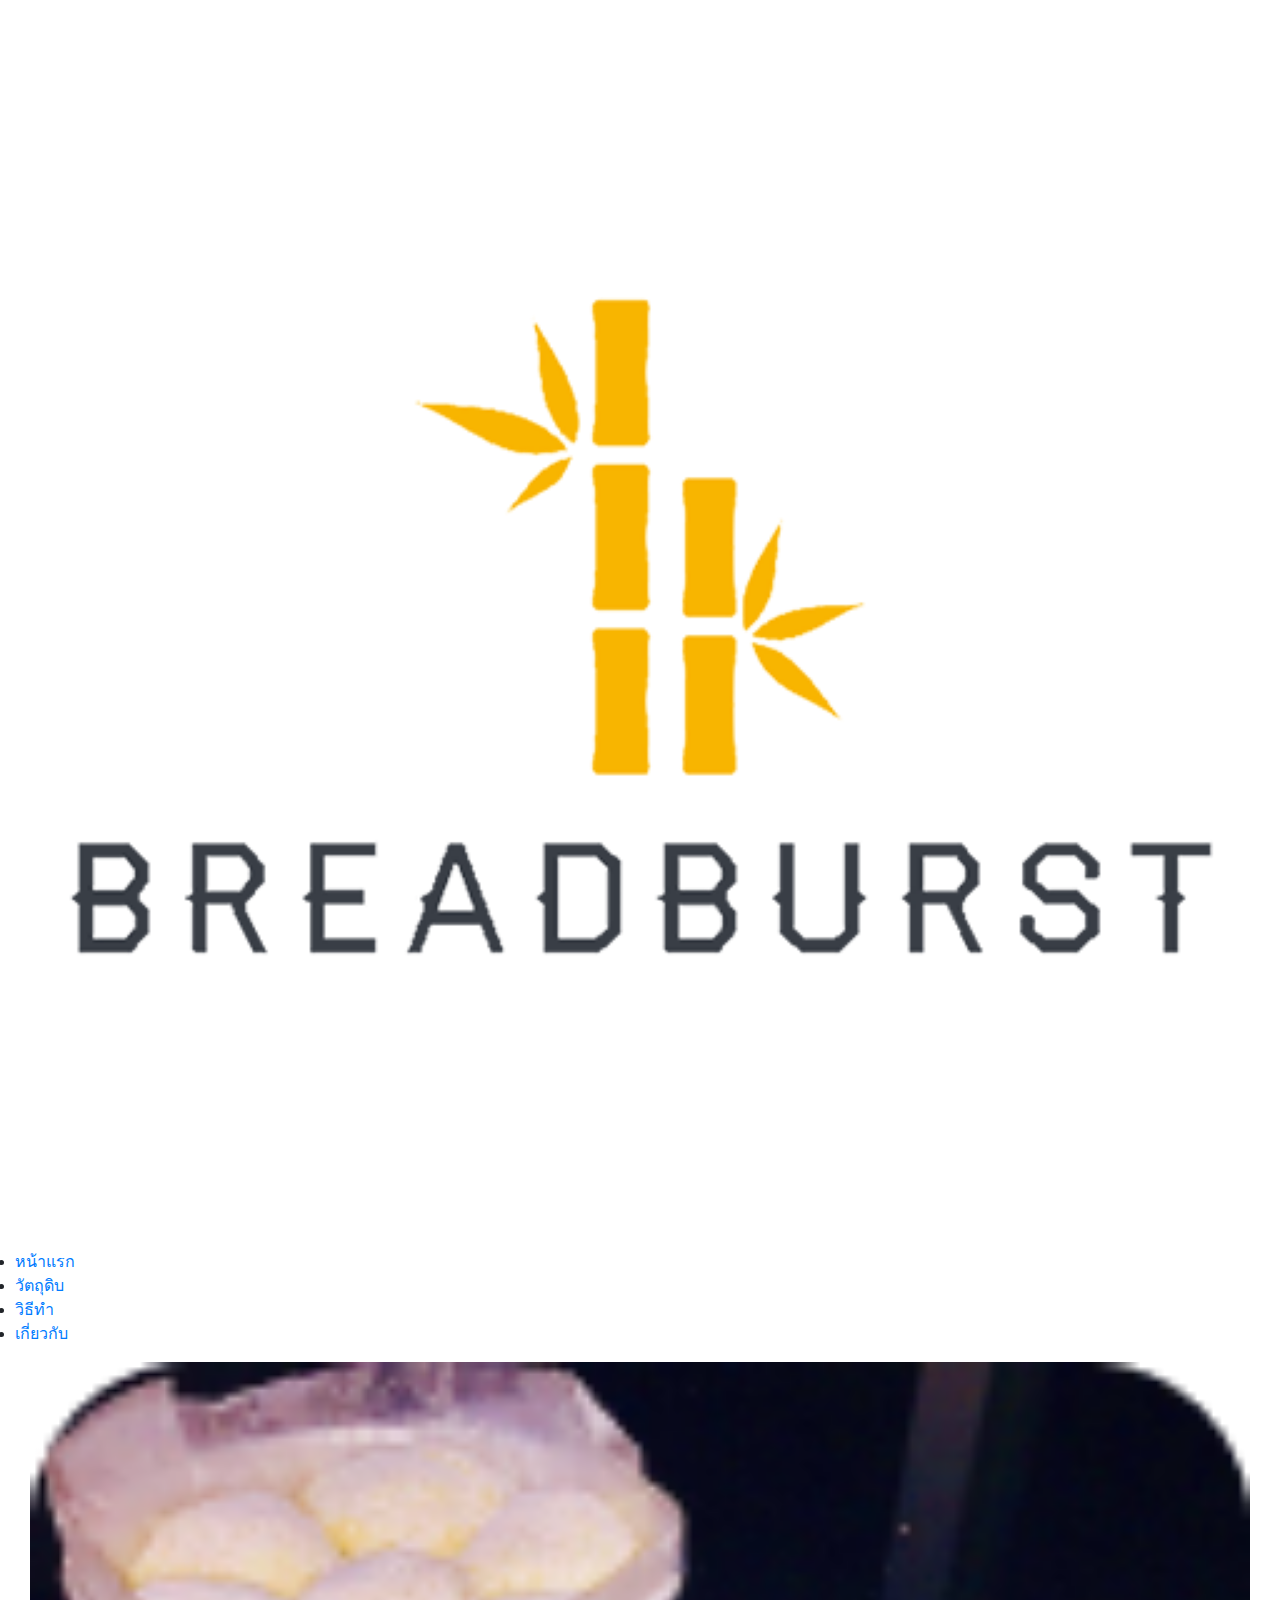
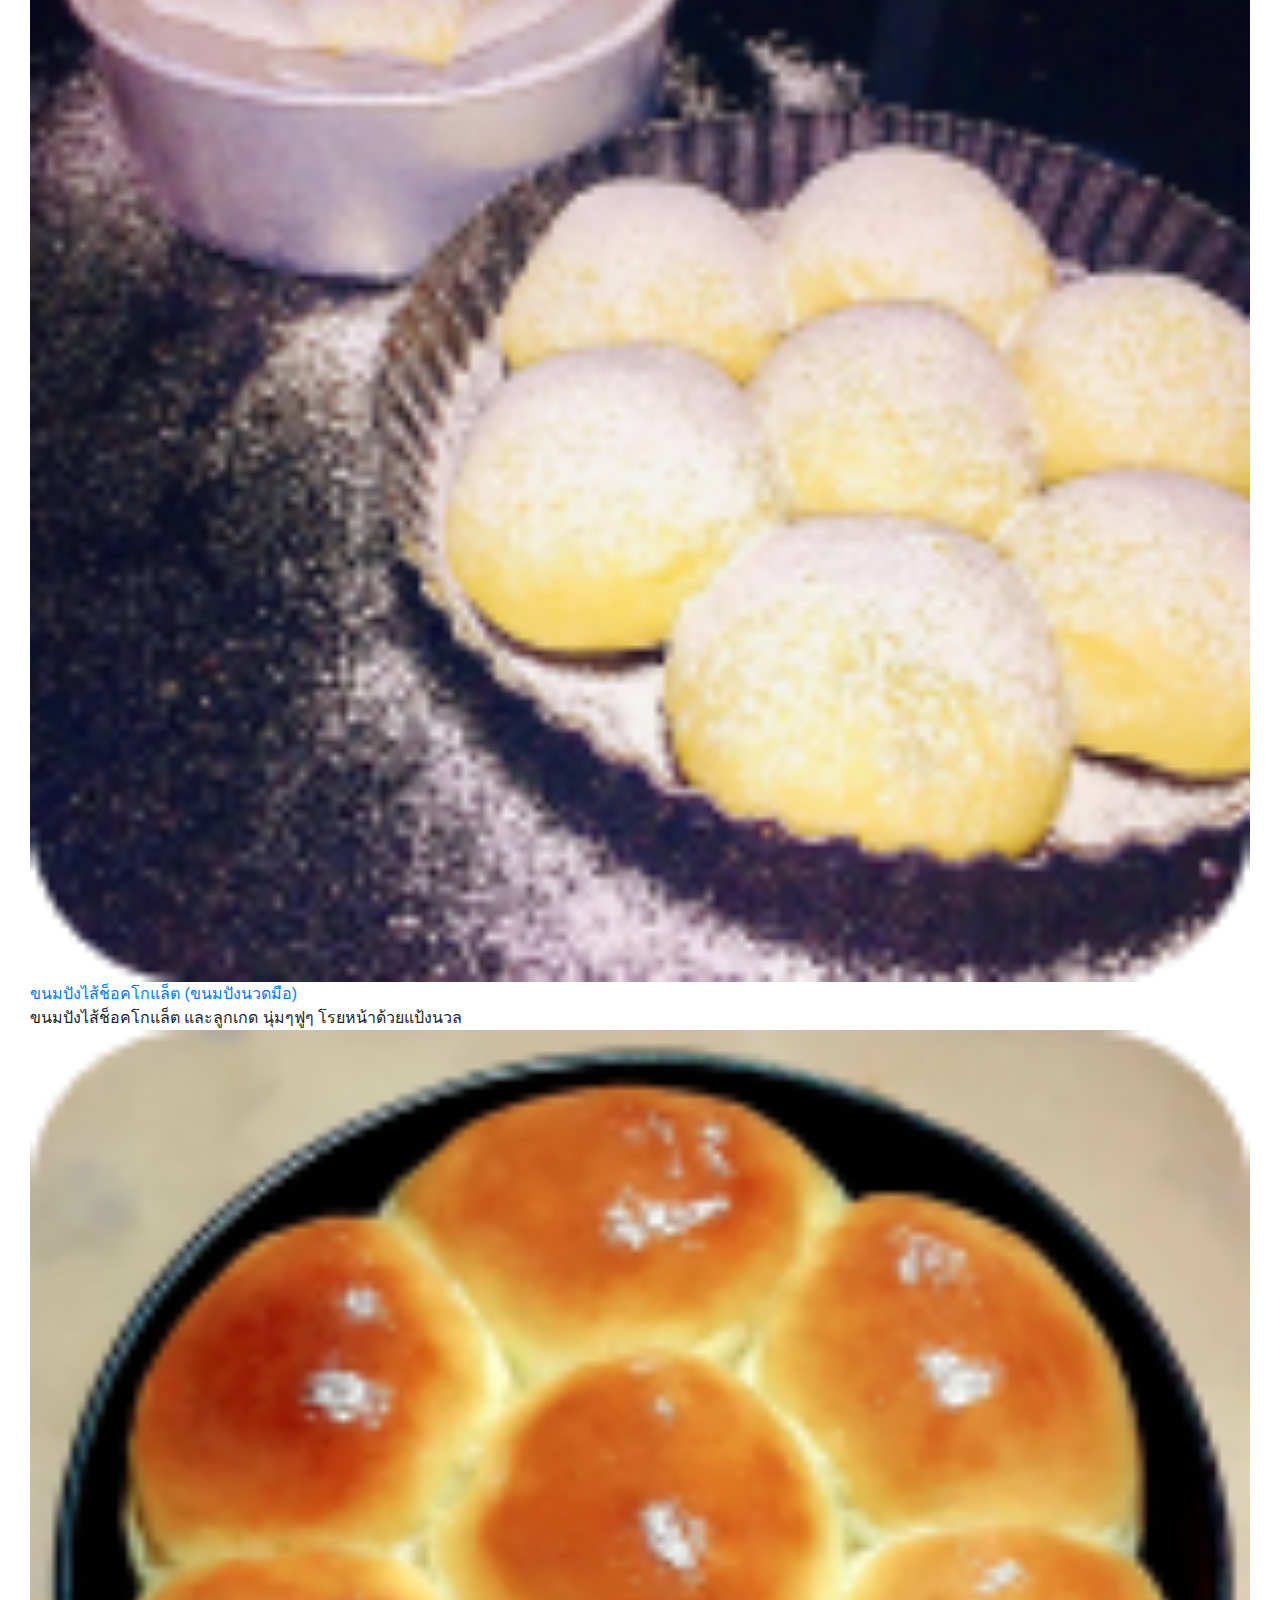
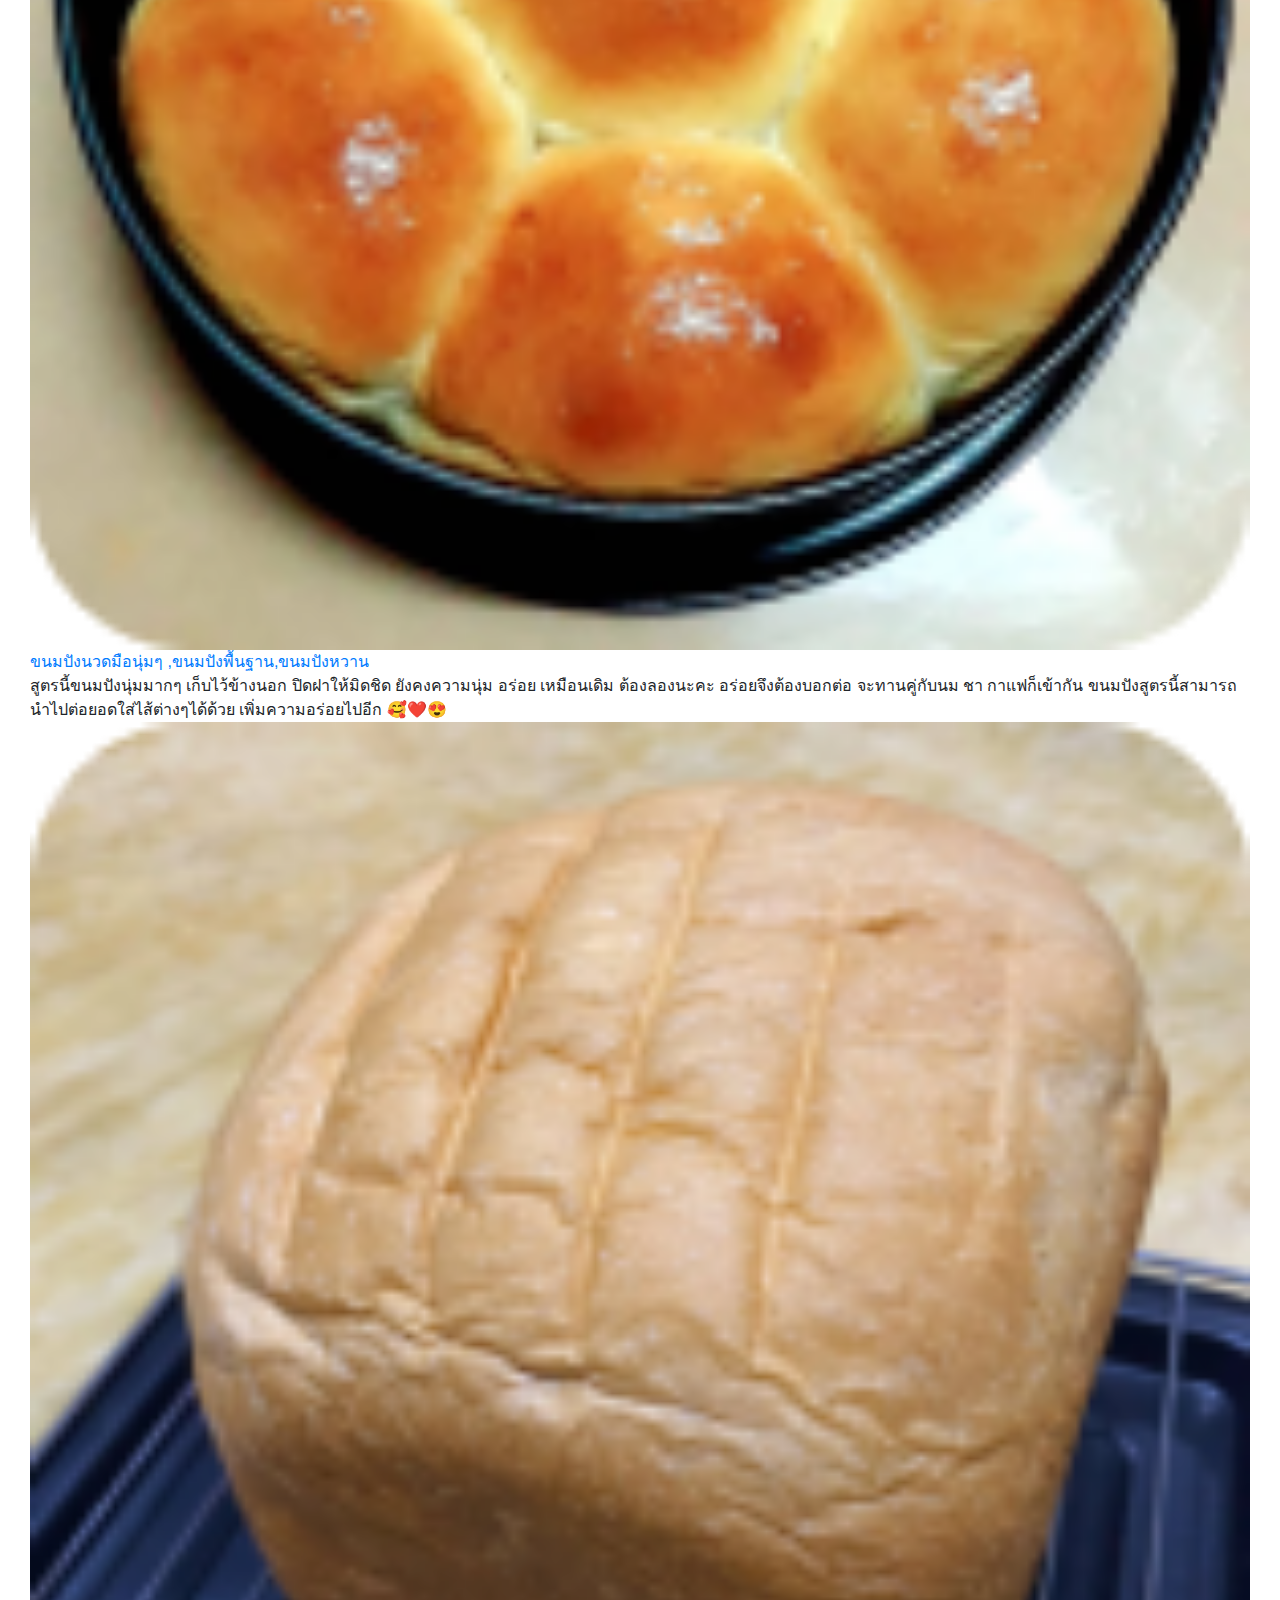
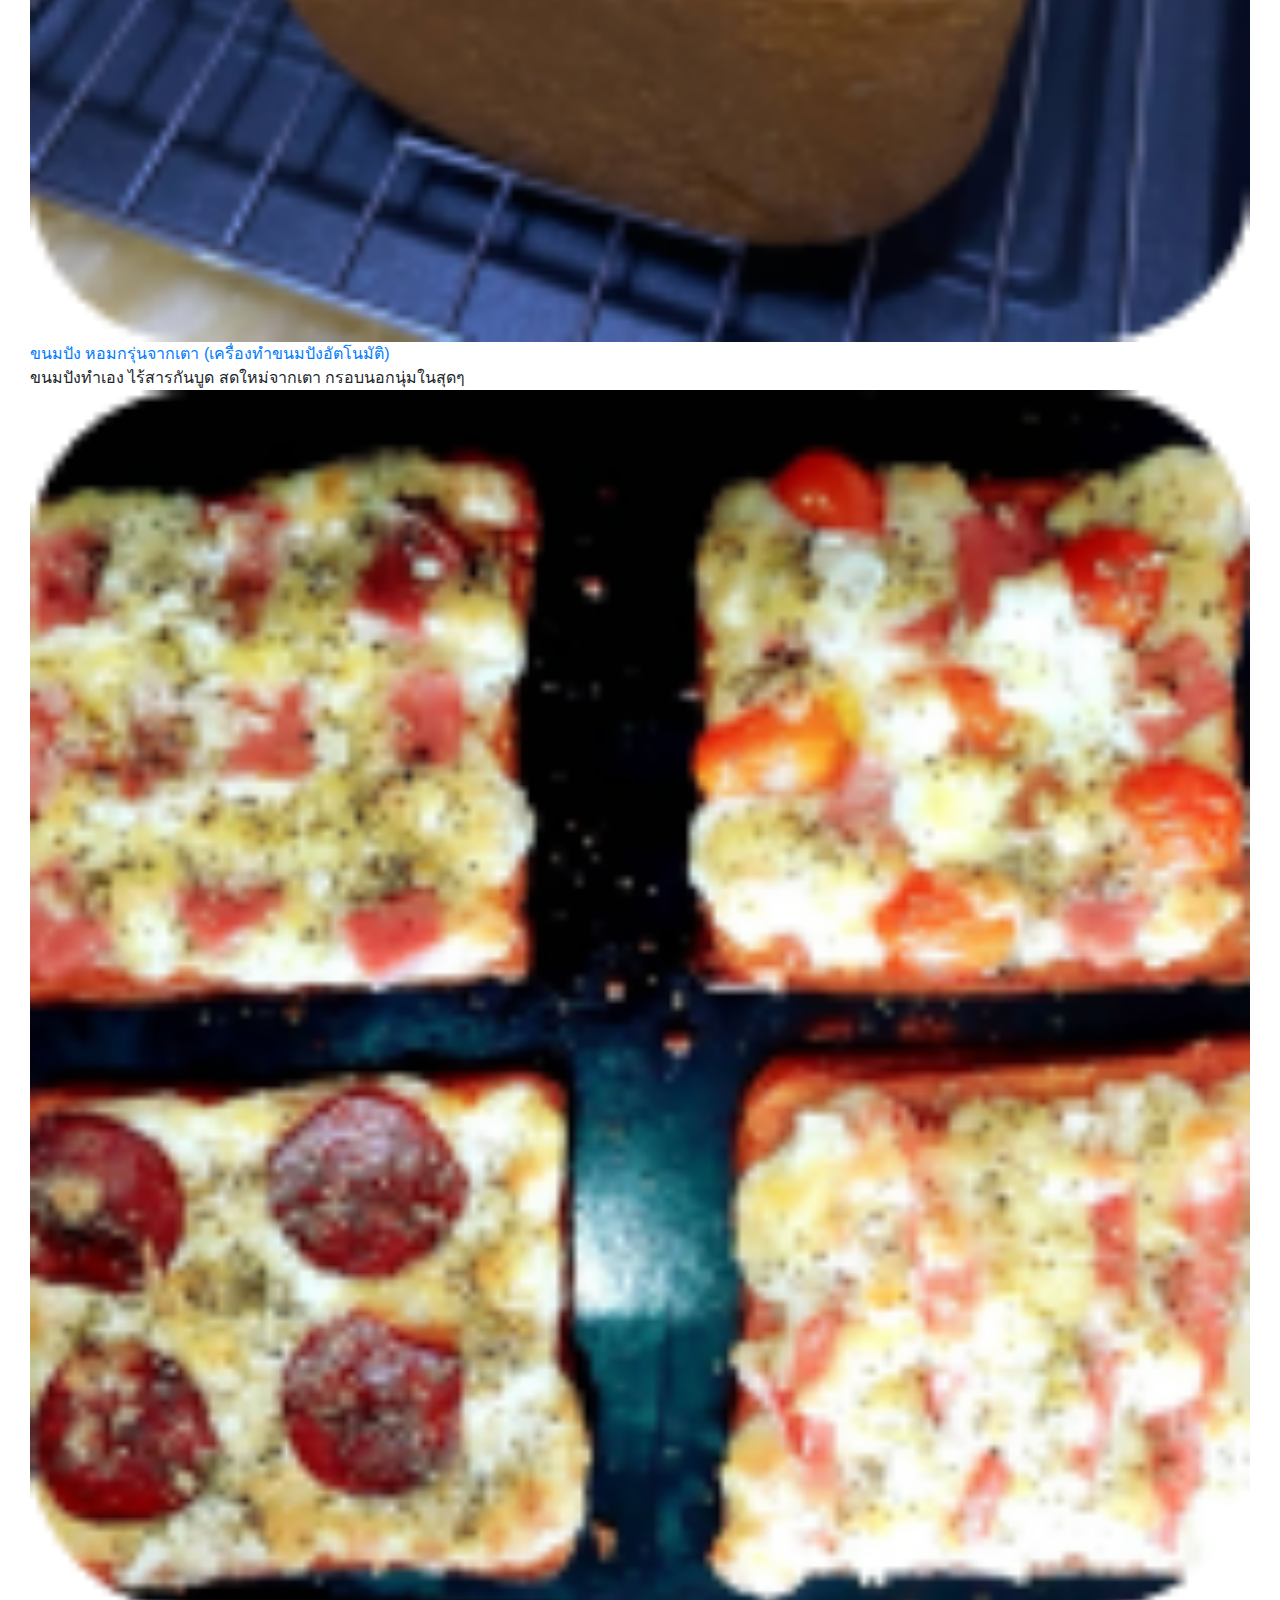
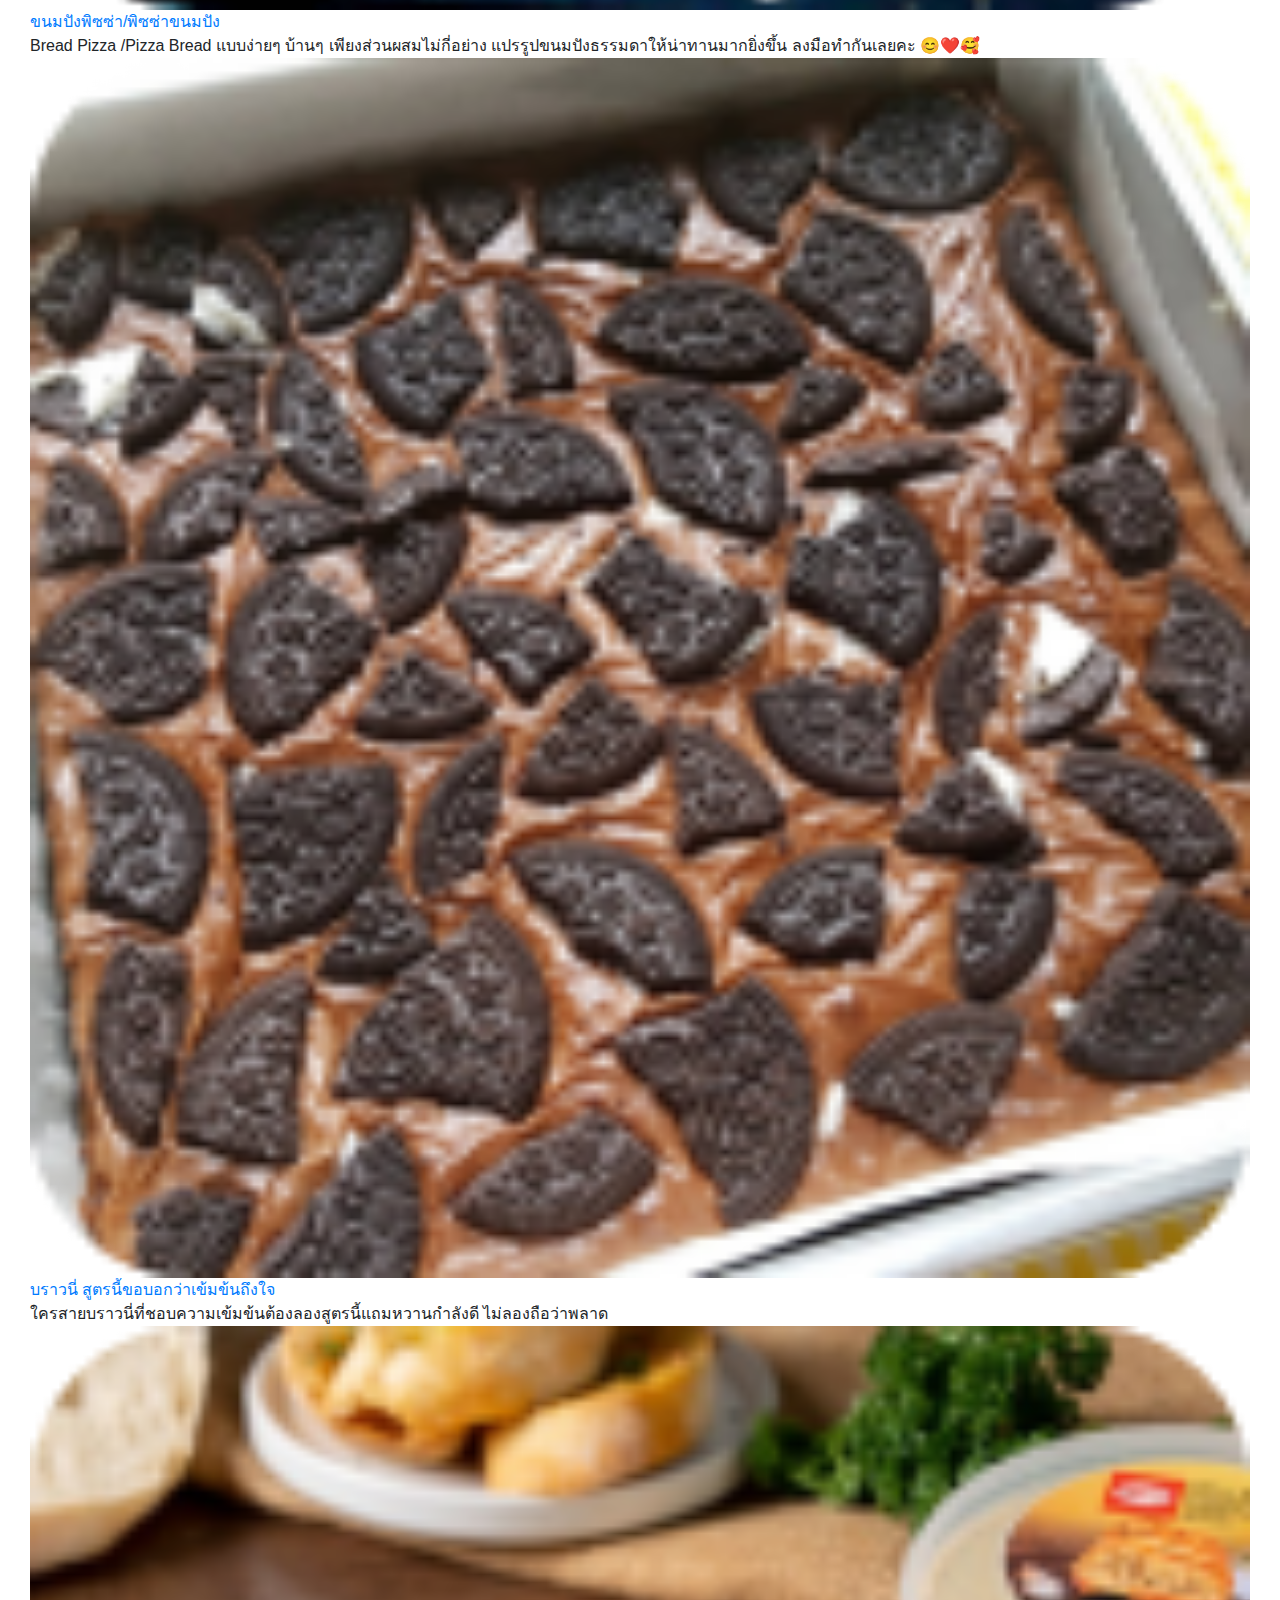
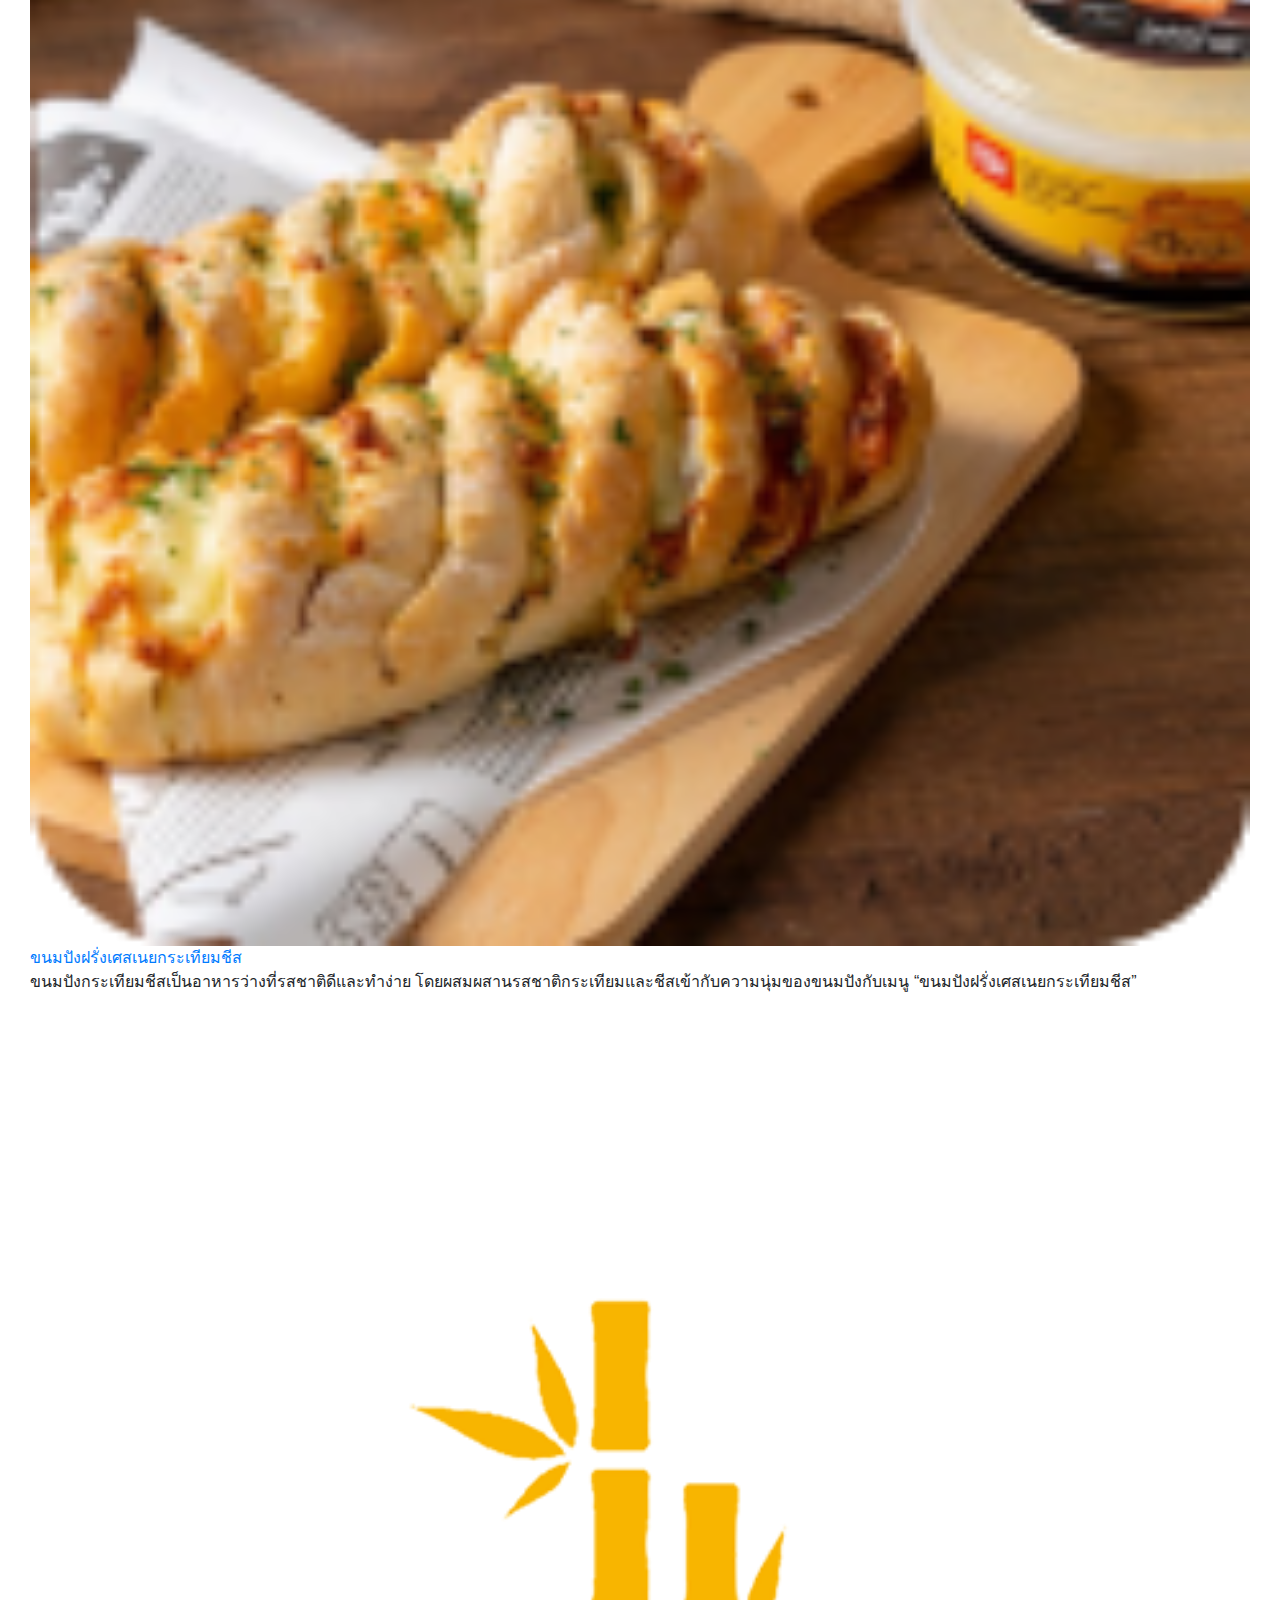
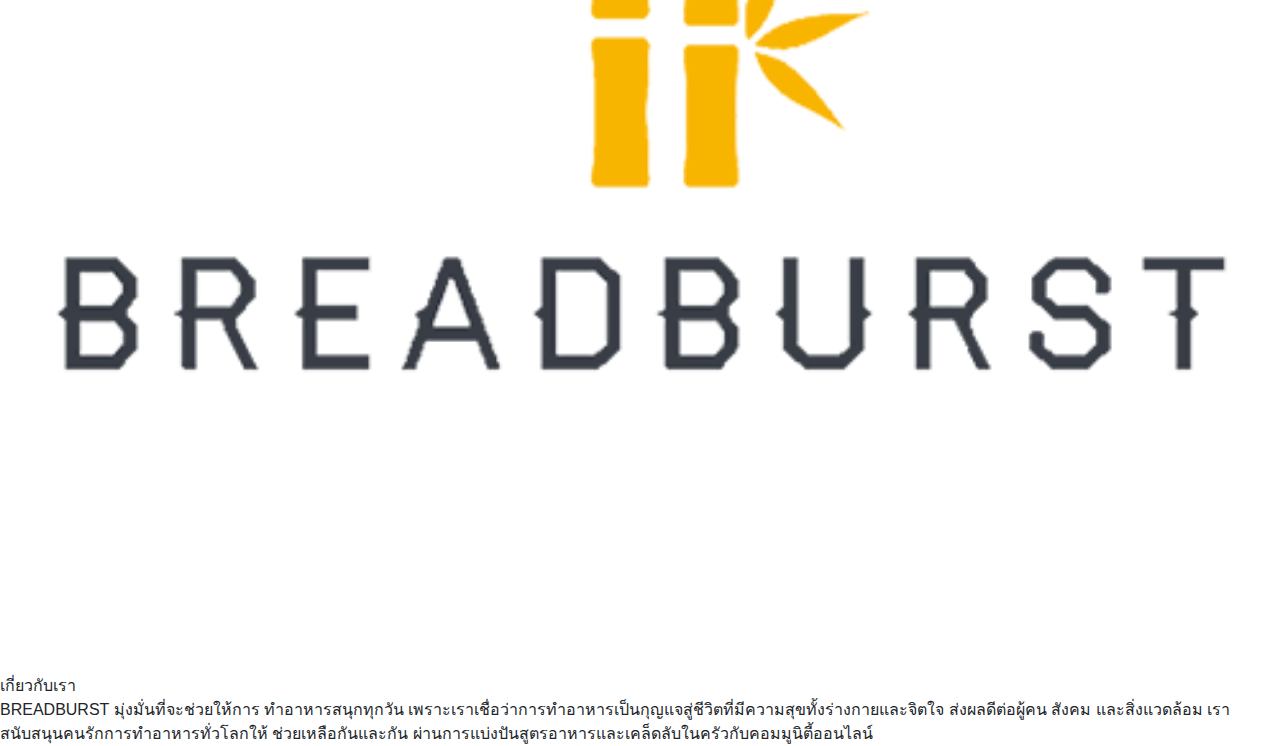
<file: breadburst/index.html>
<!DOCTYPE html>
<html lang="en">

<head>
    <meta charset="utf-8" />
    <meta http-equiv="X-UA-Compatible" content="IE=edge" />
    <meta name="viewport" content="width=device-width, initial-scale=1" />
    <title>Untitled Document</title>
    <!-- Bootstrap -->
    <link href="css/bootstrap-4.4.1.css" rel="stylesheet" />
    <link rel="stylesheet" href="css/style.css" />
</head>

<body>
    <nav class="col-12 col-sm-12 col-md-12 col-lg-12 col-xl-12">
        <div class="logo">
            <a href="index.html"><img src="pic/title/title500.png" alt="Logo" /></a>
        </div>
        <ul class="menu">
            <li><a href="index.html">หน้าแรก</a></li>
            <li><a href="menu.html">วัตถุดิบ</a></li>
            <li><a href="cooking.html">วิธีทำ</a></li>
            <li><a href="#">เกี่ยวกับ</a></li>
        </ul>
    </nav>

    <main class="col-12 col-sm-12 col-md-12 col-lg-12 col-xl-12">
        <div class="container col-12 col-sm-12 col-md-12 col-lg-12 col-xl-12 ">
            <div class="txtimg">
                <div class="imgi">
                    <a href="#"><img src="pic/main/cook/Rectangle1.png" alt="ขนมปังไส้ช็อคโกแล็ต (ขนมปังนวดมือ)"></a>
                </div>
                <div class="txt">
                    <a href="#">ขนมปังไส้ช็อคโกแล็ต (ขนมปังนวดมือ)</a>
                    <br>ขนมปังไส้ช็อคโกแล็ต และลูกเกด นุ่มๆฟูๆ โรยหน้าด้วยแป้งนวล
                </div>
            </div>
            <div class="txtimg">
                <div class="imgi">
                    <a href="#"><img src="pic/main/cook/Rectangle2.png" alt="ขนมปังนวดมือนุ่มๆ ,ขนมปังพื้นฐาน,ขนมปังหวาน"></a>
                </div>
                <div class="txt">
                    <a href="#">ขนมปังนวดมือนุ่มๆ ,ขนมปังพื้นฐาน,ขนมปังหวาน</a>
                    <br>สูตรนี้ขนมปังนุ่มมากๆ เก็บไว้ข้างนอก ปิดฝาให้มิดชิด ยังคงความนุ่ม อร่อย เหมือนเดิม ต้องลองนะคะ อร่อยจึงต้องบอกต่อ จะทานคู่กับนม ชา กาแฟก็เข้ากัน ขนมปังสูตรนี้สามารถนำไปต่อยอดใส่ไส้ต่างๆได้ด้วย เพิ่มความอร่อยไปอีก 🥰❤😍
                </div>
            </div>
            <div class="txtimg">
                <div class="imgi">
                    <a href="#"><img src="pic/main/cook/Rectangle3.png" alt="ขนมปัง หอมกรุ่นจากเตา (เครื่องทำขนมปังอัตโนมัติ)"></a>
                </div>
                <div class="txt">
                    <a href="#">ขนมปัง หอมกรุ่นจากเตา (เครื่องทำขนมปังอัตโนมัติ)</a>
                    <br>ขนมปังทำเอง ไร้สารกันบูด สดใหม่จากเตา กรอบนอกนุ่มในสุดๆ
                </div>
            </div>
            <div class="txtimg">
                <div class="imgi">
                    <a href="#"><img src="pic/main/cook/Rectangle4.png" alt="ขนมปังพิซซ่า/พิซซ่าขนมปัง"></a>
                </div>
                <div class="txt">
                    <a href="#">ขนมปังพิซซ่า/พิซซ่าขนมปัง</a>
                    <br>Bread Pizza /Pizza Bread แบบง่ายๆ บ้านๆ เพียงส่วนผสมไม่กี่อย่าง แปรรูปขนมปังธรรมดาให้น่าทานมากยิ่งขึ้น ลงมือทำกันเลยคะ 😊❤🥰
                </div>
            </div>
            <div class="txtimg">
                <div class="imgi">
                    <a href="#"><img src="pic/main/cook/Rectangle5.png" alt="บราวนี่ สูตรนี้ขอบอกว่าเข้มข้นถึงใจ"></a>
                </div>
                <div class="txt">
                    <a href="#">บราวนี่ สูตรนี้ขอบอกว่าเข้มข้นถึงใจ</a>
                    <br>ใครสายบราวนี่ที่ชอบความเข้มข้นต้องลองสูตรนี้แถมหวานกำลังดี ไม่ลองถือว่าพลาด
                </div>
            </div>
            <div class="txtimg">
                <div class="imgi">
                    <a href="#"><img src="pic/main/cook/Rectangle6.png" alt="ขนมปังฝรั่งเศสเนยกระเทียมชีส"></a>
                </div>
                <div class="txt">
                    <a href="#">ขนมปังฝรั่งเศสเนยกระเทียมชีส</a>
                    <br>ขนมปังกระเทียมชีสเป็นอาหารว่างที่รสชาติดีและทำง่าย โดยผสมผสานรสชาติกระเทียมและชีสเข้ากับความนุ่มของขนมปังกับเมนู “ขนมปังฝรั่งเศสเนยกระเทียมชีส”
                </div>
            </div>
        </div>
    </main>

    <footer>
        <div class="ftxtimg">
            <div class="fimg">
                <img src="pic/title/title500.png">
            </div>
            <div class="ftxt">
                เกี่ยวกับเรา <br> BREADBURST มุ่งมั่นที่จะช่วยให้การ ทำอาหารสนุกทุกวัน เพราะเราเชื่อว่าการทำอาหารเป็นกุญแจสู่ชีวิตที่มีความสุขทั้งร่างกายและจิตใจ ส่งผลดีต่อผู้คน สังคม และสิ่งแวดล้อม เราสนับสนุนคนรักการทำอาหารทั่วโลกให้ ช่วยเหลือกันและกัน ผ่านการแบ่งปันสูตรอาหารและเคล็ดลับในครัวกับคอมมูนิตี้ออนไลน์
            </div>
        </div>
    </footer>
    <!-- body code goes here -->

    <!--วิธีคอมเม้น-->
    <!-- jQuery (necessary for Bootstrap's JavaScript plugins) -->
    <script src="js/jquery-3.4.1.min.js"></script>

    <!-- Include all compiled plugins (below), or include individual files as needed -->
    <script src="js/popper.min.js"></script>
    <script src="js/bootstrap-4.4.1.js"></script>
</body>

</html>
</file>
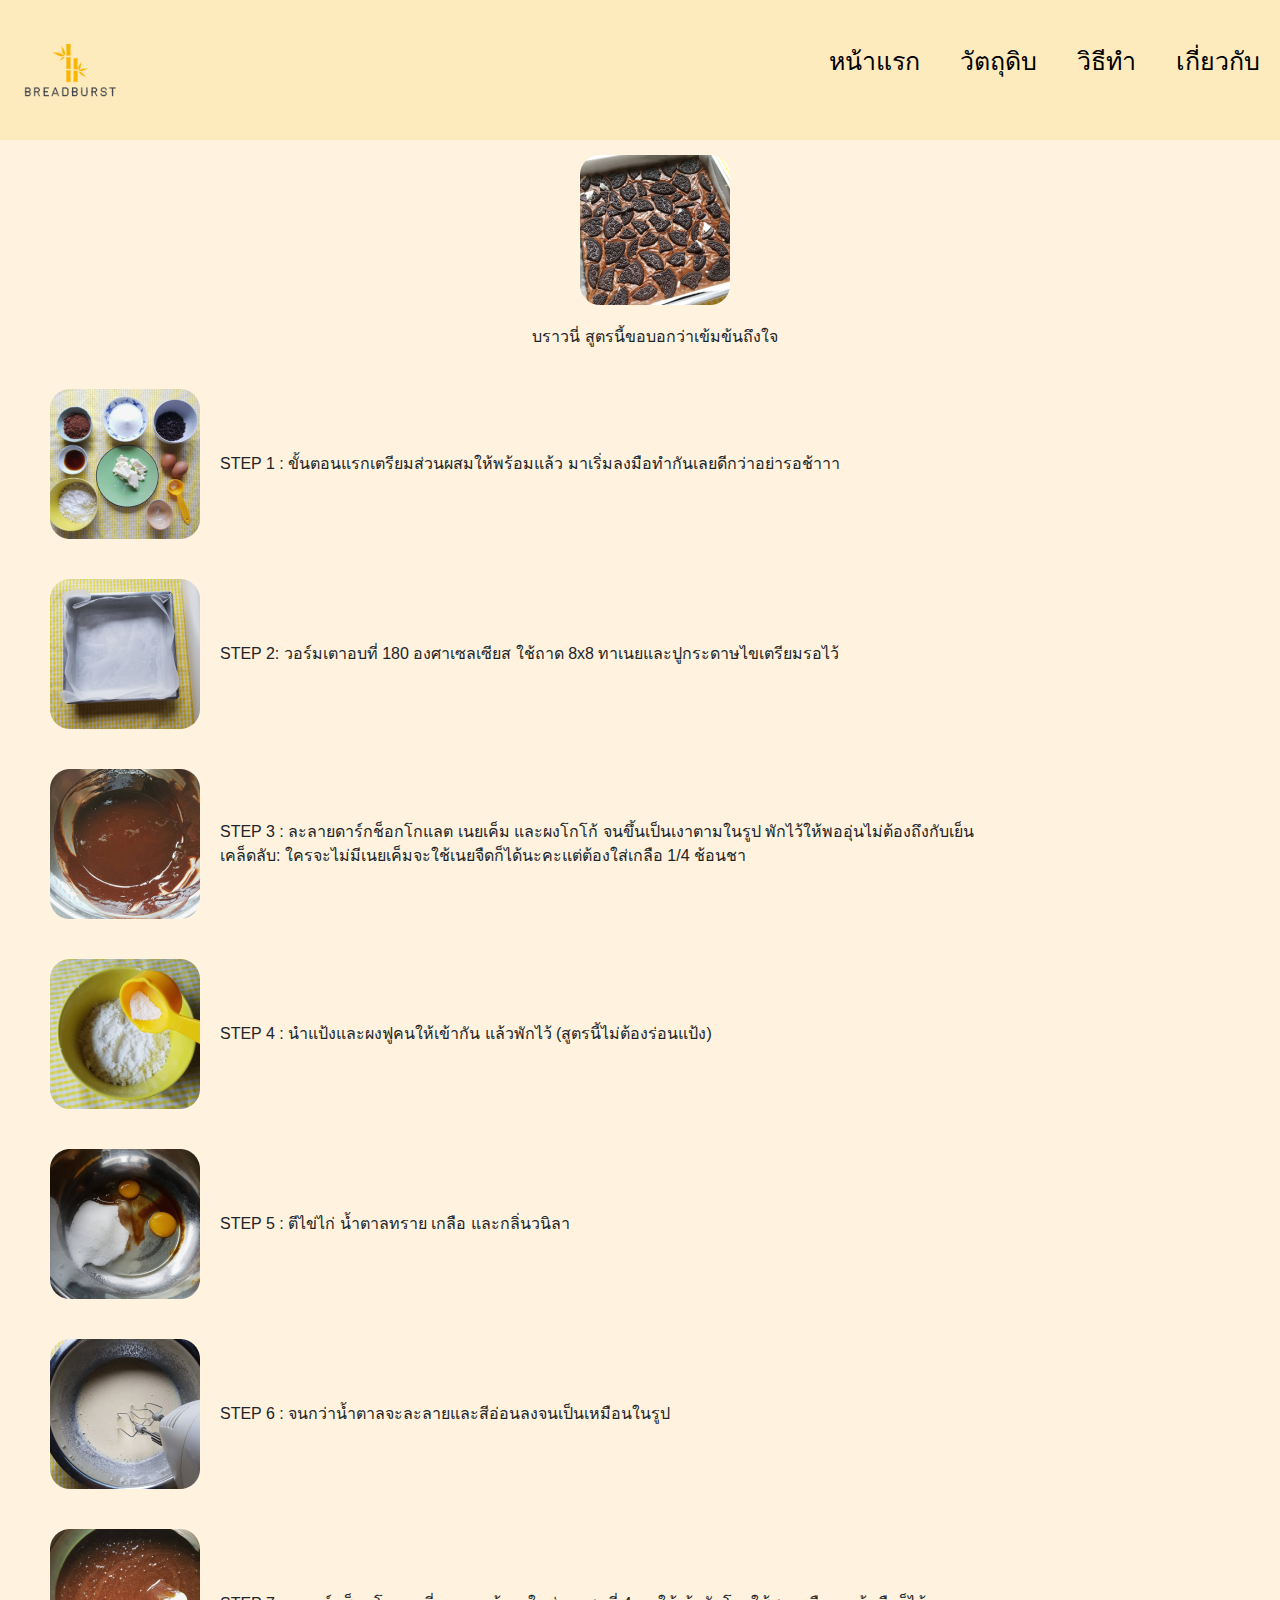
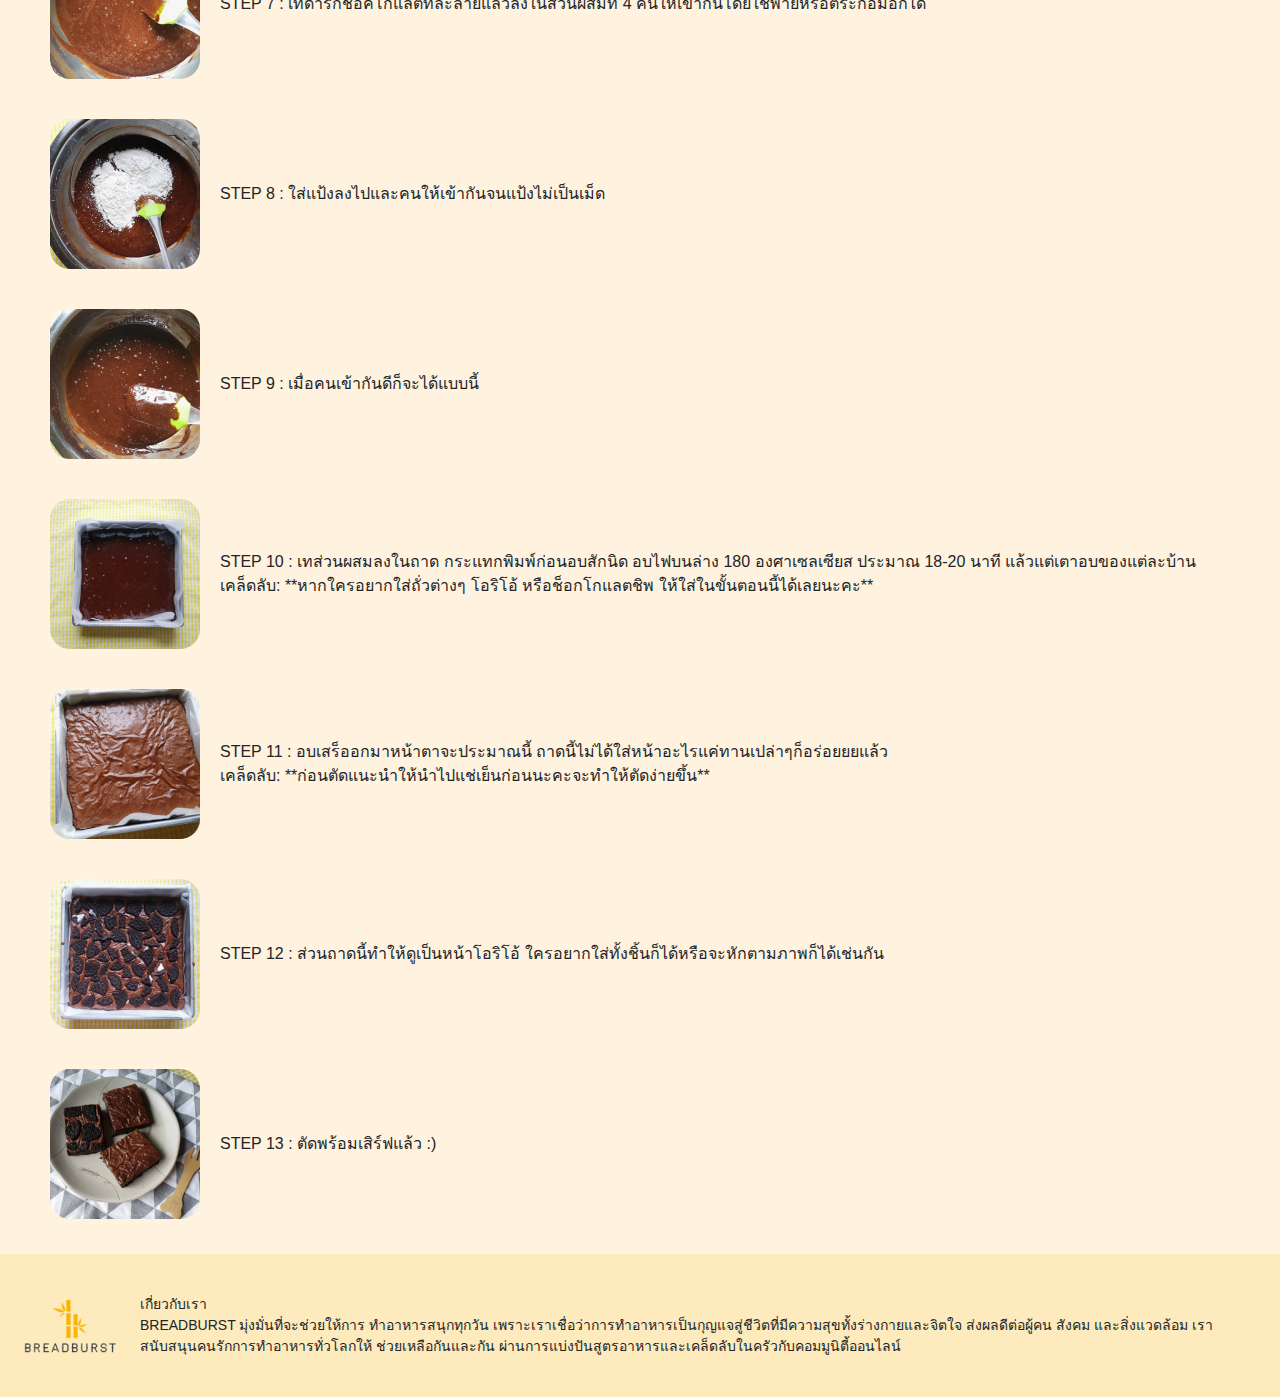
<file: breadburst/cooking.html>
<!DOCTYPE html>
<html lang="en">

<head>
	<meta charset="utf-8" />
	<meta http-equiv="X-UA-Compatible" content="IE=edge" />
	<meta name="viewport" content="width=device-width, initial-scale=1" />
	<title>Untitled Document</title>
	<!-- Bootstrap -->
	<link href="css/bootstrap-4.4.1.css" rel="stylesheet" />
	<link rel="stylesheet" href="css/cookingstyle.css" />
</head>

<body>
	<nav>
		<div class="logo">
			<a href="index.html"><img src="pic/title/title500.png" alt="Logo" /></a>
		</div>
		<ul class="menu">
			<li><a href="index.html">หน้าแรก</a></li>
			<li><a href="menu.html">วัตถุดิบ</a></li>
			<li><a href="cooking.html">วิธีทำ</a></li>
			<li><a href="#">เกี่ยวกับ</a></li>
		</ul>
	</nav>

	<main>
		<div class="container col-12 col-sm-12 col-md-12 col-lg-12 col-xl-12">
			<div class="mhead">
				<div class="mimg">
					<img src="pic/main/cook/Rectangle5.png" alt="บราวนี่ สูตรนี้ขอบอกว่าเข้มข้นถึงใจ">
				</div>
				<div class="mgtxt">บราวนี่ สูตรนี้ขอบอกว่าเข้มข้นถึงใจ</div>
			</div>

            <div class="cmtxt">
                <div class="txtimg">
                    <div class="imgi">
                        <img src="pic/main/cooking/cook1.png" alt="STEP 1 : ขั้นตอนแรกเตรียมส่วนผสมให้พร้อมแล้ว มาเริ่มลงมือทำกันเลยดีกว่าอย่ารอช้าาา">
                    </div>
                    <div class="txt">
                        STEP 1 : ขั้นตอนแรกเตรียมส่วนผสมให้พร้อมแล้ว มาเริ่มลงมือทำกันเลยดีกว่าอย่ารอช้าาา
                    </div>
                </div>
                <div class="txtimg">
                    <div class="imgi">
                        <img src="pic/main/cooking/cook2.png" alt="ขนมปังไส้ช็อคโกแล็ต (ขนมปังนวดมือ)">
                    </div>
                    <div class="txt">
                        STEP 2: วอร์มเตาอบที่ 180 องศาเซลเซียส ใช้ถาด 8x8 ทาเนยและปูกระดาษไขเตรียมรอไว้
                    </div>
                </div>
                <div class="txtimg">
                    <div class="imgi">
                        <img src="pic/main/cooking/cook3.png" alt="ขนมปังไส้ช็อคโกแล็ต (ขนมปังนวดมือ)">
                    </div>
                    <div class="txt">
                        STEP 3 : ละลายดาร์กช็อกโกแลต เนยเค็ม และผงโกโก้ จนขึ้นเป็นเงาตามในรูป พักไว้ให้พออุ่นไม่ต้องถึงกับเย็น <br> เคล็ดลับ: ใครจะไม่มีเนยเค็มจะใช้เนยจืดก็ได้นะคะแต่ต้องใส่เกลือ 1/4 ช้อนชา
                    </div>
                </div>
                <div class="txtimg">
                    <div class="imgi">
                        <img src="pic/main/cooking/cook4.png" alt="ขนมปังไส้ช็อคโกแล็ต (ขนมปังนวดมือ)">
                    </div>
                    <div class="txt">
                        STEP 4 : นำแป้งและผงฟูคนให้เข้ากัน แล้วพักไว้ (สูตรนี้ไม่ต้องร่อนแป้ง)
                    </div>
                </div>
                <div class="txtimg">
                    <div class="imgi">
                        <img src="pic/main/cooking/cook5.png" alt="ขนมปังไส้ช็อคโกแล็ต (ขนมปังนวดมือ)">
                    </div>
                    <div class="txt">
                        STEP 5 : ตีไข่ไก่ น้ำตาลทราย เกลือ และกลิ่นวนิลา
                    </div>
                </div>
                <div class="txtimg">
                    <div class="imgi">
                        <img src="pic/main/cooking/cook6.png" alt="ขนมปังไส้ช็อคโกแล็ต (ขนมปังนวดมือ)">
                    </div>
                    <div class="txt">
                        STEP 6 : จนกว่าน้ำตาลจะละลายและสีอ่อนลงจนเป็นเหมือนในรูป
                    </div>
                </div>
                <div class="txtimg">
                    <div class="imgi">
                        <img src="pic/main/cooking/cook7.png" alt="ขนมปังไส้ช็อคโกแล็ต (ขนมปังนวดมือ)">
                    </div>
                    <div class="txt">
                        STEP 7 : เทดาร์กช็อคโกแลตที่ละลายแล้วลงในส่วนผสมที่ 4 คนให้เข้ากันโดยใช้พายหรือตระก้อมือก็ได้
                    </div>
                </div>
                <div class="txtimg">
                    <div class="imgi">
                        <img src="pic/main/cooking/cook8.png" alt="ขนมปังไส้ช็อคโกแล็ต (ขนมปังนวดมือ)">
                    </div>
                    <div class="txt">
                        STEP 8 : ใส่แป้งลงไปและคนให้เข้ากันจนแป้งไม่เป็นเม็ด
                    </div>
                </div>
                <div class="txtimg">
                    <div class="imgi">
                        <img src="pic/main/cooking/cook9.png" alt="ขนมปังไส้ช็อคโกแล็ต (ขนมปังนวดมือ)">
                    </div>
                    <div class="txt">
                        STEP 9 : เมื่อคนเข้ากันดีก็จะได้แบบนี้
                    </div>
                </div>
                <div class="txtimg">
                    <div class="imgi">
                        <img src="pic/main/cooking/cook10.png" alt="ขนมปังไส้ช็อคโกแล็ต (ขนมปังนวดมือ)">
                    </div>
                    <div class="txt">
                        STEP 10 : เทส่วนผสมลงในถาด กระแทกพิมพ์ก่อนอบสักนิด อบไฟบนล่าง 180 องศาเซลเซียส ประมาณ 18-20 นาที แล้วแต่เตาอบของแต่ละบ้าน <br> เคล็ดลับ: **หากใครอยากใส่ถั่วต่างๆ โอริโอ้ หรือช็อกโกแลตชิพ ให้ใส่ในขั้นตอนนี้ได้เลยนะคะ**
                    </div>
                </div>
                <div class="txtimg">
                    <div class="imgi">
                        <img src="pic/main/cooking/cook11.png" alt="ขนมปังไส้ช็อคโกแล็ต (ขนมปังนวดมือ)">
                    </div>
                    <div class="txt">
                        STEP 11 : อบเสร็ออกมาหน้าตาจะประมาณนี้ ถาดนี้ไม่ได้ใส่หน้าอะไรแค่ทานเปล่าๆก็อร่อยยยแล้ว <br> เคล็ดลับ: **ก่อนตัดแนะนำให้นำไปแช่เย็นก่อนนะคะจะทำให้ตัดง่ายขึ้น**
                    </div>
                </div>
                <div class="txtimg">
                    <div class="imgi">
                        <img src="pic/main/cooking/cook12.png" alt="ขนมปังไส้ช็อคโกแล็ต (ขนมปังนวดมือ)">
                    </div>
                    <div class="txt">
                        STEP 12 : ส่วนถาดนี้ทำให้ดูเป็นหน้าโอริโอ้ ใครอยากใส่ทั้งชิ้นก็ได้หรือจะหักตามภาพก็ได้เช่นกัน
                    </div>
                </div>
                <div class="txtimg">
                    <div class="imgi">
                        <img src="pic/main/cooking/cook13.png" alt="ขนมปังไส้ช็อคโกแล็ต (ขนมปังนวดมือ)">
                    </div>
                    <div class="txt">
                        STEP 13 : ตัดพร้อมเสิร์ฟแล้ว :)
                    </div>
                </div>
            </div>
		</div>
	</main>

	<footer>
		<div class="ftxtimg">
			<div class="fimg">
				<img src="pic/title/title500.png">
			</div>
			<div class="ftxt">
				เกี่ยวกับเรา <br> BREADBURST มุ่งมั่นที่จะช่วยให้การ ทำอาหารสนุกทุกวัน
				เพราะเราเชื่อว่าการทำอาหารเป็นกุญแจสู่ชีวิตที่มีความสุขทั้งร่างกายและจิตใจ ส่งผลดีต่อผู้คน สังคม
				และสิ่งแวดล้อม เราสนับสนุนคนรักการทำอาหารทั่วโลกให้ ช่วยเหลือกันและกัน
				ผ่านการแบ่งปันสูตรอาหารและเคล็ดลับในครัวกับคอมมูนิตี้ออนไลน์
			</div>
		</div>
	</footer>
	<!-- body code goes here -->

	<!--วิธีคอมเม้น-->
	<!-- jQuery (necessary for Bootstrap's JavaScript plugins) -->
	<script src="js/jquery-3.4.1.min.js"></script>

	<!-- Include all compiled plugins (below), or include individual files as needed -->
	<script src="js/popper.min.js"></script>
	<script src="js/bootstrap-4.4.1.js"></script>
</body>

</html>
</file>
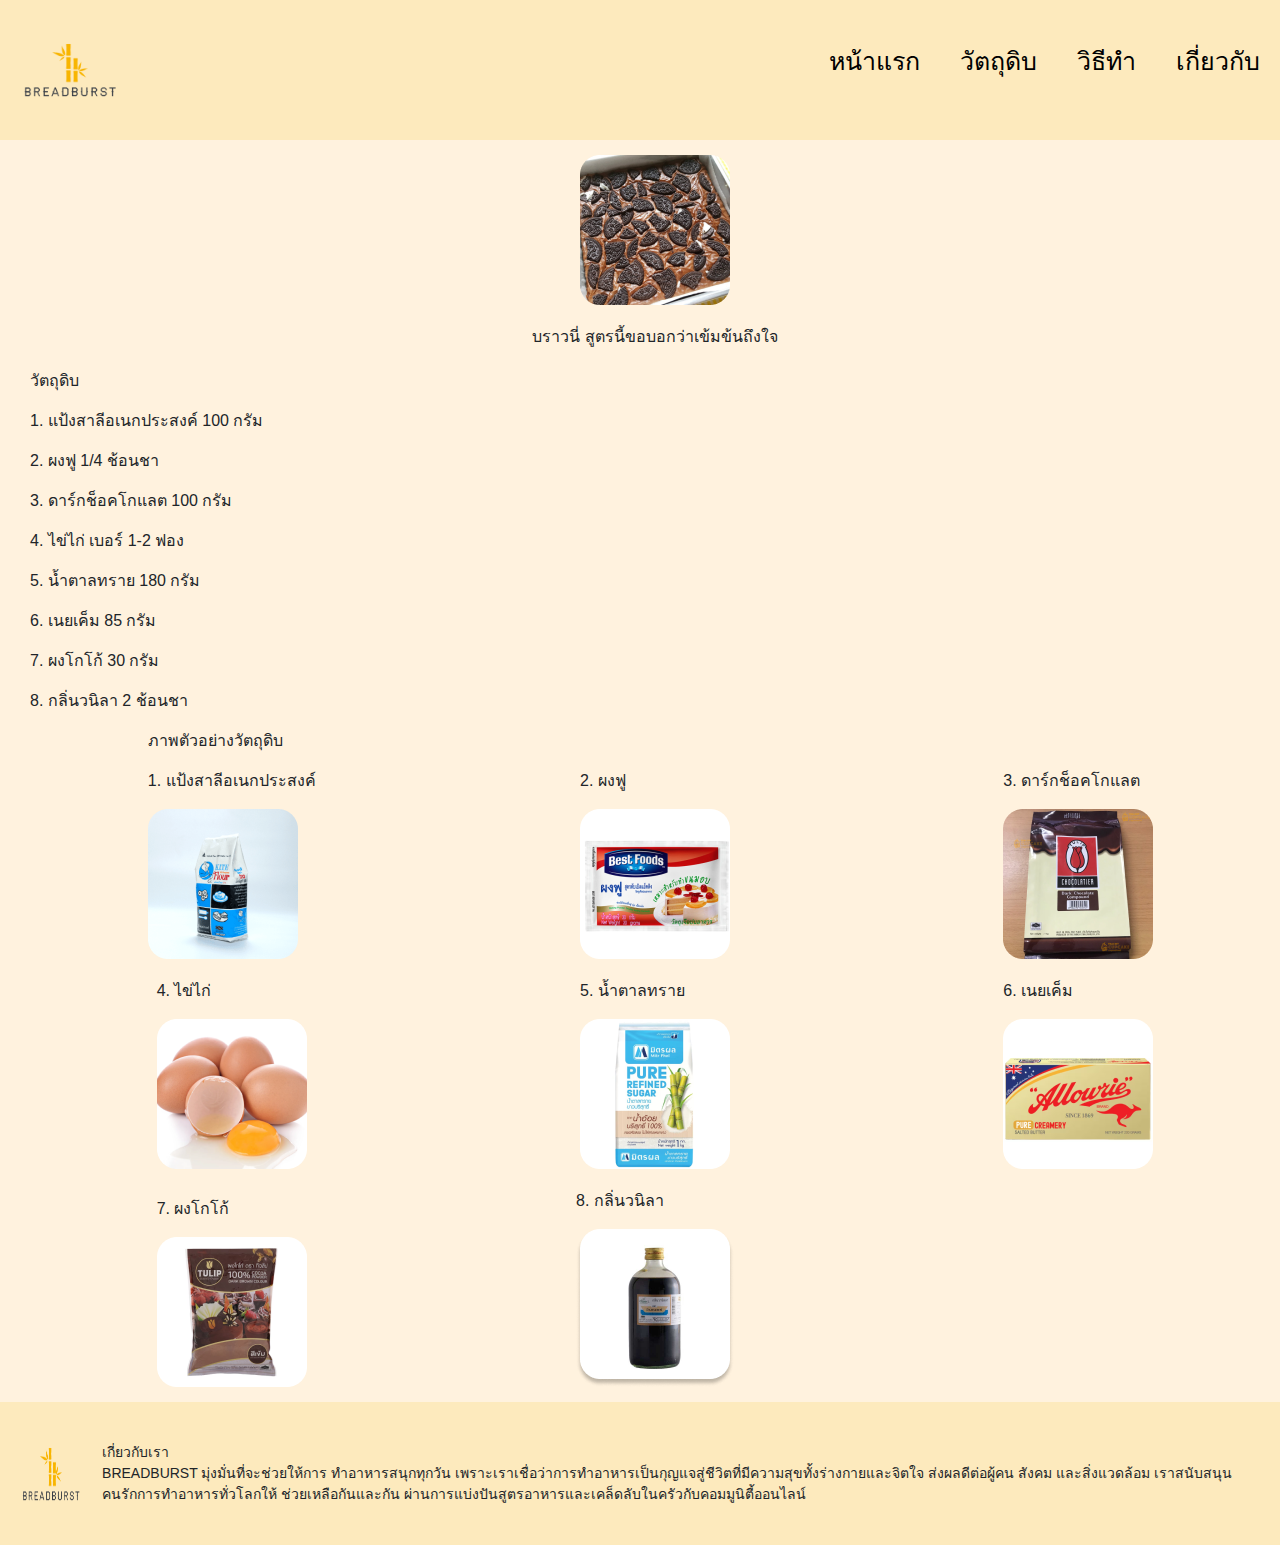
<file: breadburst/menu.html>
<!DOCTYPE html>
<html lang="en">

<head>
	<meta charset="utf-8" />
	<meta http-equiv="X-UA-Compatible" content="IE=edge" />
	<meta name="viewport" content="width=device-width, initial-scale=1" />
	<title>Untitled Document</title>
	<!-- Bootstrap -->
	<link href="css/bootstrap-4.4.1.css" rel="stylesheet" />
	<link rel="stylesheet" href="css/menustyle.css" />
</head>

<body>
	<nav>
		<div class="logo">
			<a href="index.html"><img src="pic/title/title500.png" alt="Logo" /></a>
		</div>
		<ul class="menu">
			<li><a href="index.html">หน้าแรก</a></li>
			<li><a href="menu.html">วัตถุดิบ</a></li>
			<li><a href="cooking.html">วิธีทำ</a></li>
			<li><a href="#">เกี่ยวกับ</a></li>
		</ul>
	</nav>

	<main>
		<div class="container col-12 col-sm-12 col-md-12 col-lg-12 col-xl-12">
			<div class="mhead">
				<div class="mimg">
					<img src="pic/main/cook/Rectangle5.png" alt="บราวนี่ สูตรนี้ขอบอกว่าเข้มข้นถึงใจ">
				</div>
				<div class="mgtxt">บราวนี่ สูตรนี้ขอบอกว่าเข้มข้นถึงใจ</div>
			</div>
			<div class="mtxt">
				<p>วัตถุดิบ</p>
				<p>1. แป้งสาลีอเนกประสงค์ 100 กรัม</p>
				<p>2. ผงฟู 1/4 ช้อนชา</p>
				<p>3. ดาร์กช็อคโกแลต 100 กรัม</p>
				<p>4. ไข่ไก่ เบอร์ 1-2 ฟอง</p>
				<p>5. น้ำตาลทราย 180 กรัม</p>
				<p>6. เนยเค็ม 85 กรัม</p>
				<p>7. ผงโกโก้ 30 กรัม</p>
				<p>8. กลิ่นวนิลา 2 ช้อนชา</p>
			</div>
			<div class="ingrad">
				<div class="gridtxt">
					<div>
						<p>ภาพตัวอย่างวัตถุดิบ</p>
						<p>1. แป้งสาลีอเนกประสงค์</p><img src="pic/main/menu/Group1.png" alt="แป้งสาลีอเนกประสงค์">
					</div>
					<div>
						<p>2. ผงฟู</p><img src="pic/main/menu/Group2.png" alt="ผงฟู">
					</div>
					<div>
						<p>3. ดาร์กช็อคโกแลต</p><img src="pic/main/menu/Group3.png" alt="ดาร์กช็อคโกแลต">
					</div>
					<div>
						<p>4. ไข่ไก่</p><img src="pic/main/menu/Group4.png" alt="ไข่ไก่">
					</div>
					<div>
						<p>5. น้ำตาลทราย</p><img src="pic/main/menu/Group5.png" alt="น้ำตาลทราย">
					</div>
					<div>
						<p>6. เนยเค็ม</p><img src="pic/main/menu/Group6.png" alt="เนยเค็ม">
					</div>
					<div>
						<p>7. ผงโกโก้</p><img src="pic/main/menu/Group7.png" alt="ผงโกโก้">
					</div>
					<div>
						<p>8. กลิ่นวนิลา</p><img src="pic/main/menu/Group8.png" alt="กลิ่นวนิลา">
					</div>
				</div>
			</div>
		</div>
	</main>

	<footer>
		<div class="ftxtimg">
			<div class="fimg">
				<img src="pic/title/title500.png">
			</div>
			<div class="ftxt">
				เกี่ยวกับเรา <br> BREADBURST มุ่งมั่นที่จะช่วยให้การ ทำอาหารสนุกทุกวัน
				เพราะเราเชื่อว่าการทำอาหารเป็นกุญแจสู่ชีวิตที่มีความสุขทั้งร่างกายและจิตใจ ส่งผลดีต่อผู้คน สังคม
				และสิ่งแวดล้อม เราสนับสนุนคนรักการทำอาหารทั่วโลกให้ ช่วยเหลือกันและกัน
				ผ่านการแบ่งปันสูตรอาหารและเคล็ดลับในครัวกับคอมมูนิตี้ออนไลน์
			</div>
		</div>
	</footer>
	<!-- body code goes here -->

	<!--วิธีคอมเม้น-->
	<!-- jQuery (necessary for Bootstrap's JavaScript plugins) -->
	<script src="js/jquery-3.4.1.min.js"></script>

	<!-- Include all compiled plugins (below), or include individual files as needed -->
	<script src="js/popper.min.js"></script>
	<script src="js/bootstrap-4.4.1.js"></script>
</body>

</html>
</file>
<file: breadburst/css/style.css>
@charset "utf-8";

*{
	padding: 0px;
	margin: 0px;
	width: 100%;
}

body{
	padding: 0px;
	margin: 0px;
}

.container {
	margin: 0px;
}

header{
	background-color: #FDEABD;
	width: 100%;
}





@media (min-width:768px){
}

@media (min-width:992px){
}
</file>
<file: breadburst/css/cookingstyle.css>
*{
    margin: 0;
    padding: 0;
    box-sizing: border-box;
}

body{
    background-color: #FFF2DE;
}


/* navbar start */
nav{
    display: flex;
    justify-content: space-between;
    padding: 20px;
    background-color: #FDEABD;
    font-size: 25px;
}

.logo img{
    width: 100px;
    height: 100px;
}

.logo a{
    text-decoration: none;
}

.menu{
    display: flex;
    list-style: none;
    align-items: center;
}

.menu li{
    margin-left: 40px;
}

.menu li a{
    text-decoration: none;
    color: black;
}
/* navbar end */


/* main start */
.container{
    margin: 15px;
}

.container .mhead{
    display: grid;
    place-items: end center;
    margin: 0;
}

.mhead .mgtxt{
    margin: 20px;
}

.container .cmtxt .txtimg{
    display: flex;
    padding: 20px;
}

.container .cmtxt .txt{
    display: flex;
    padding: 20px;
    align-items: center;
}



/* main end */


/* footter start */
footer{
    background-color: #FDEABD;
    height: 100%;
    display: block;
}

.ftxtimg{
    display: flex;
    align-items: center;
    font-size: 14px;
    padding: 20px;
}
.ftxtimg .fimg img{
    width: 100px;
    height: 100px;
}
.ftxtimg .ftxt{
    padding: 20px;
}
/* footter end */
</file>
<file: breadburst/css/menustyle.css>
*{
    margin: 0;
    padding: 0;
    box-sizing: border-box;
}

body{
    background-color: #FFF2DE;
}


/* navbar start */
nav{
    display: flex;
    justify-content: space-between;
    padding: 20px;
    background-color: #FDEABD;
    font-size: 25px;
}

.logo img{
    width: 100px;
    height: 100px;
}

.logo a{
    text-decoration: none;
}

.menu{
    display: flex;
    list-style: none;
    align-items: center;
}

.menu li{
    margin-left: 40px;
}

.menu li a{
    text-decoration: none;
    color: black;
}
/* navbar end */


/* main start */
.container{
    margin: 15px;
}

.container .mhead{
    display: grid;
    place-items: end center;
    margin: 0;
}

img{
    max-width: 100%;
}

.container .mgtxt{
    margin-top: 20px;
}

.container .mtxt{
    margin-top: 20px;

}

.container .ingrad .gridtxt{
    display: grid;
    grid-template-columns:repeat(3,1fr);
    gap: 20px;
    place-items: end center;
}

/* main end */


/* footter start */
footer{
    background-color: #FDEABD;
    height: 100%;
    display: block;
}

.ftxtimg{
    display: flex;
    align-items: center;
    font-size: 14px;
    padding: 20px;
}
.ftxtimg .fimg img{
    width: 100px;
    height: 100px;
}
.ftxtimg .ftxt{
    padding: 20px;
}
/* footter end */
</file>
